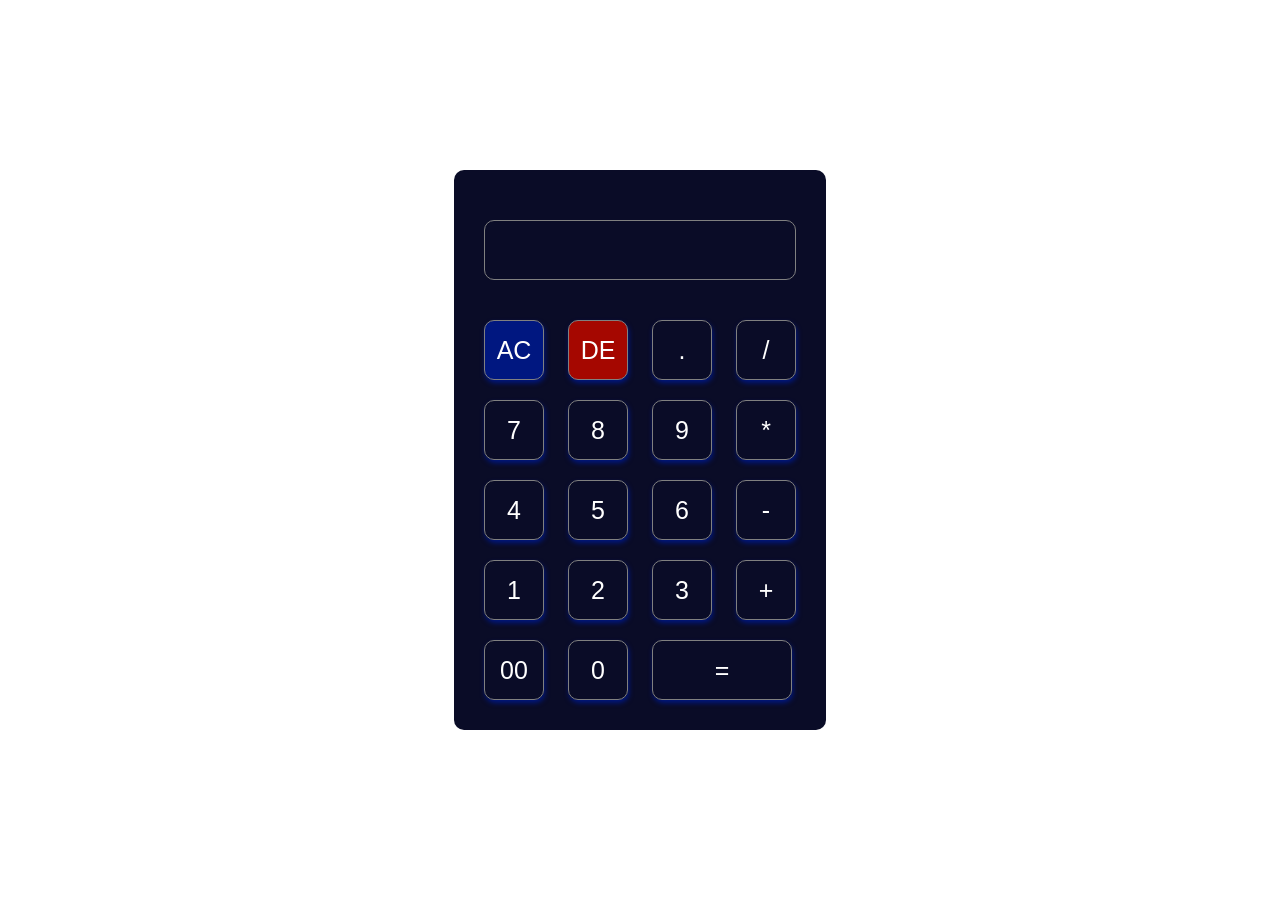
<file: index.html>
<!DOCTYPE html>
<html lang="en">
<head>
    <meta charset="UTF-8">
    <meta name="viewport" content="width=device-width, initial-scale=1.0">
    <link rel="stylesheet" href="calc.css">
    <title>Calculator</title>
</head>
<body>
    <div class="container">
        <div class="calculator">
            <form>
                <div class="display">
                    <input type="text" name="display">
                </div>
                <div>
                    <input type="button" value="AC" onclick="display.value ='' " class="all">
                    <input type="button" value="DE" onclick="display.value =display.value.toString().slice(0.-1)" class="delete">
                    <input type="button" value="." onclick="display.value +='.' ">
                    <input type="button" value="/" onclick="display.value +='/' ">
                </div>
                <div>
                    <input type="button" value="7" onclick="display.value +='7' ">
                    <input type="button" value="8" onclick="display.value +='8' ">
                    <input type="button" value="9" onclick="display.value +='9' ">
                    <input type="button" value="*" onclick="display.value +='*' ">
                </div>
                <div>
                    <input type="button" value="4" onclick="display.value +='4' ">
                    <input type="button" value="5" onclick="display.value +='5' ">
                    <input type="button" value="6" onclick="display.value +='6' ">
                    <input type="button" value="-" onclick="display.value +='-' ">
                </div>
                <div>
                    <input type="button" value="1" onclick="display.value +='1' ">
                    <input type="button" value="2" onclick="display.value +='2' ">
                    <input type="button" value="3" onclick="display.value +='3' ">
                    <input type="button" value="+" onclick="display.value +='+' ">
                </div>
                <div>
                    <input type="button" value="00" onclick="display.value +='00' ">
                    <input type="button" value="0" onclick="display.value +='0' ">
                    <input type="button" value="=" class="equal" onclick="display.value =eval(display.value)">
                </div>
            </form>
        </div>
    </div>
</body>
</html>
</file>
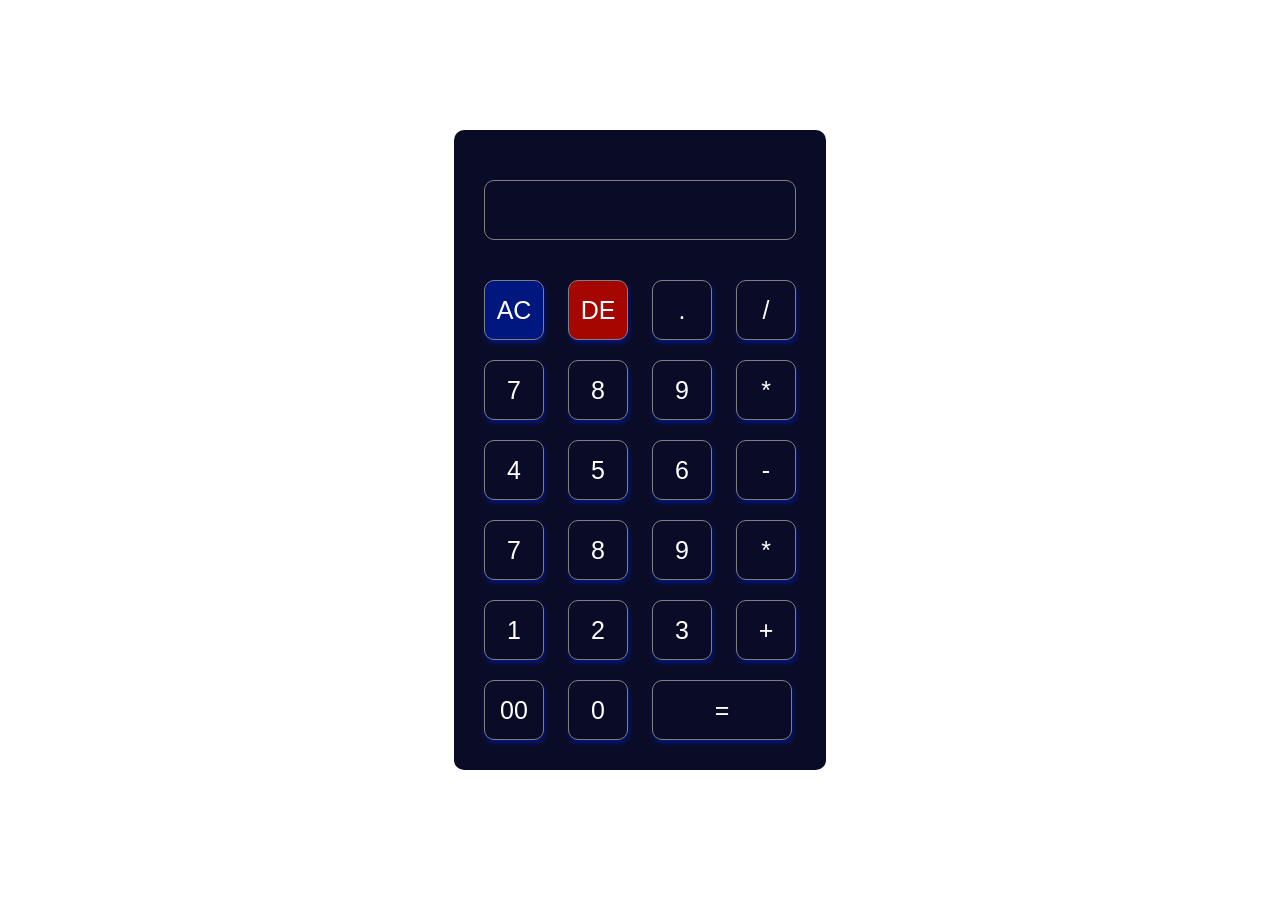
<file: calc.html>
<!DOCTYPE html>
<html lang="en">
<head>
    <meta charset="UTF-8">
    <meta name="viewport" content="width=device-width, initial-scale=1.0">
    <link rel="stylesheet" href="calc.css">
    <title>Calculator</title>
</head>
<body>
    <div class="container">
        <div class="calculator">
            <form>
                <div class="display">
                    <input type="text" name="display">
                </div>
                <div>
                    <input type="button" value="AC" onclick="display.value ='' " class="all">
                    <input type="button" value="DE" onclick="display.value =display.value.toString().slice(0.-1)" class="delete">
                    <input type="button" value="." onclick="display.value +='.' ">
                    <input type="button" value="/" onclick="display.value +='/' ">
                </div>
                <div>
                    <input type="button" value="7" onclick="display.value +='7' ">
                    <input type="button" value="8" onclick="display.value +='8' ">
                    <input type="button" value="9" onclick="display.value +='9' ">
                    <input type="button" value="*" onclick="display.value +='*' ">
                </div>
                <div>
                    <input type="button" value="4" onclick="display.value +='4' ">
                    <input type="button" value="5" onclick="display.value +='5' ">
                    <input type="button" value="6" onclick="display.value +='6' ">
                    <input type="button" value="-" onclick="display.value +='-' ">
                </div>
                <div>
                    <input type="button" value="7" onclick="display.value +='7' ">
                    <input type="button" value="8" onclick="display.value +='8' ">
                    <input type="button" value="9" onclick="display.value +='9' ">
                    <input type="button" value="*" onclick="display.value +='*' ">
                </div>
                <div>
                    <input type="button" value="1" onclick="display.value +='1' ">
                    <input type="button" value="2" onclick="display.value +='2' ">
                    <input type="button" value="3" onclick="display.value +='3' ">
                    <input type="button" value="+" onclick="display.value +='+' ">
                </div>
                <div>
                    <input type="button" value="00" onclick="display.value +='00' ">
                    <input type="button" value="0" onclick="display.value +='0' ">
                    <input type="button" value="=" class="equal" onclick="display.value =eval(display.value)">
                </div>
            </form>
        </div>
    </div>
</body>
</html>
</file>
<file: calc.css>
*{
    margin: 0;
    padding: 0;
    box-sizing: border-box;
}
.container{
    display: flex;
    align-items: center;
    justify-content: center;
    width: 100%;
    height: 100vh;
    box-shadow: 1px 3px 5px #000419;
}
.calculator{
    background: #0a0c27;
    padding: 20px;
    border-radius: 10px;
}
.calculator form input{
    border: 1px solid grey;
    width: 60px;
    height: 60px;
    background: transparent;
    border-radius: 10px;
    box-shadow: 1px 3px 5px #001780;
    margin: 10px;
    color: white;
    cursor: pointer;
    font-size: 25px;
}
form .display{
    display: flex;
    justify-content: flex-end;
    margin: 20px 0;
}
form .display input{
    text-align: right;
    flex: 1;
    font-size: 45px;
    box-shadow: none;
}
form input.equal{
    width: 140px;
}
form input.delete{
    background: #a50700;
}
form input.all{
    background: #001780;
}
</file>
